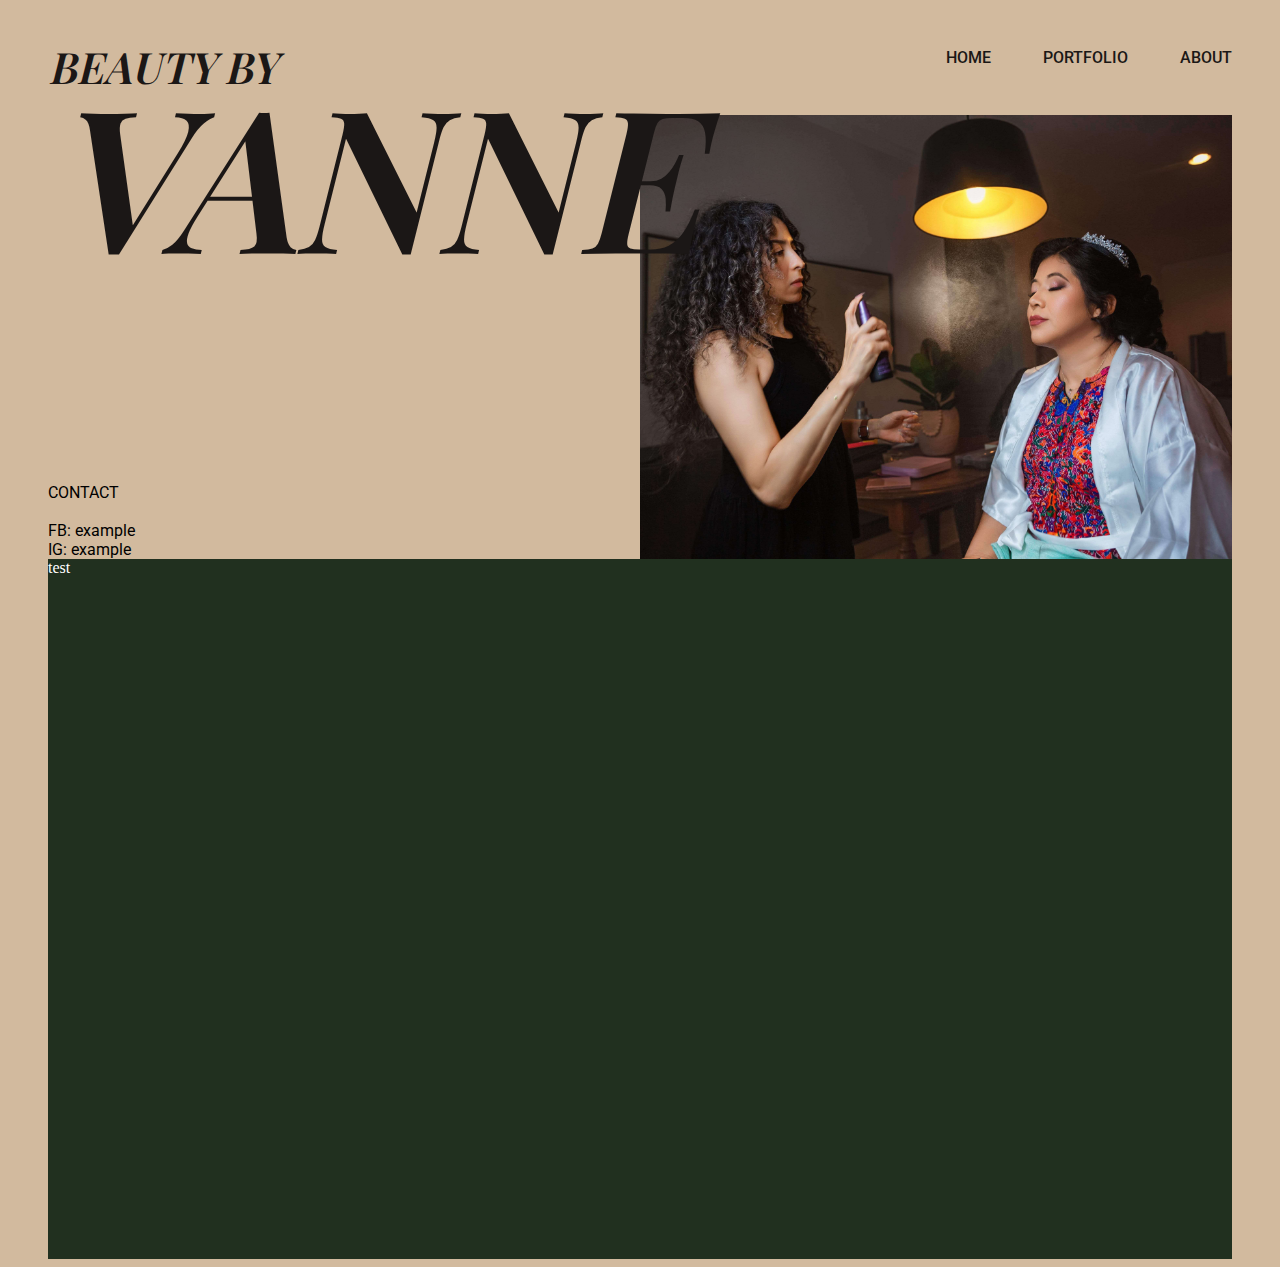
<file: index.html>
<!DOCTYPE html>
<html>
    <head>
        <meta charset="utf-8">
        <title>Portfolio</title>
        <link rel="stylesheet" href="styles.css">
    </head>
    
    <body>
        <header class="topbar">
            <div class="logo">
                Beauty By
                <p id="name">Vanne</p>
            </div>
            <div class="nav-menu">
                <a class="menu-item" href="index.html">Home</a>
                <a class="menu-item" href="portfolio.html">Portfolio</a>
                <a class="menu-item" href="about.html">About</a>
            </div>
        </header>
        <main>
            <div class="main-content">
                <div class="main-actions">
                    CONTACT
                    <br>
                    <br>
                    FB: example
                    <br>
                    IG: example
                </div>
                <img src="images/resizedwide.jpg" class="frontpage-model">
            </div>
            
            <div class="new-page">
                test
            </div>
        </main>
    </body>

</html>
</file>
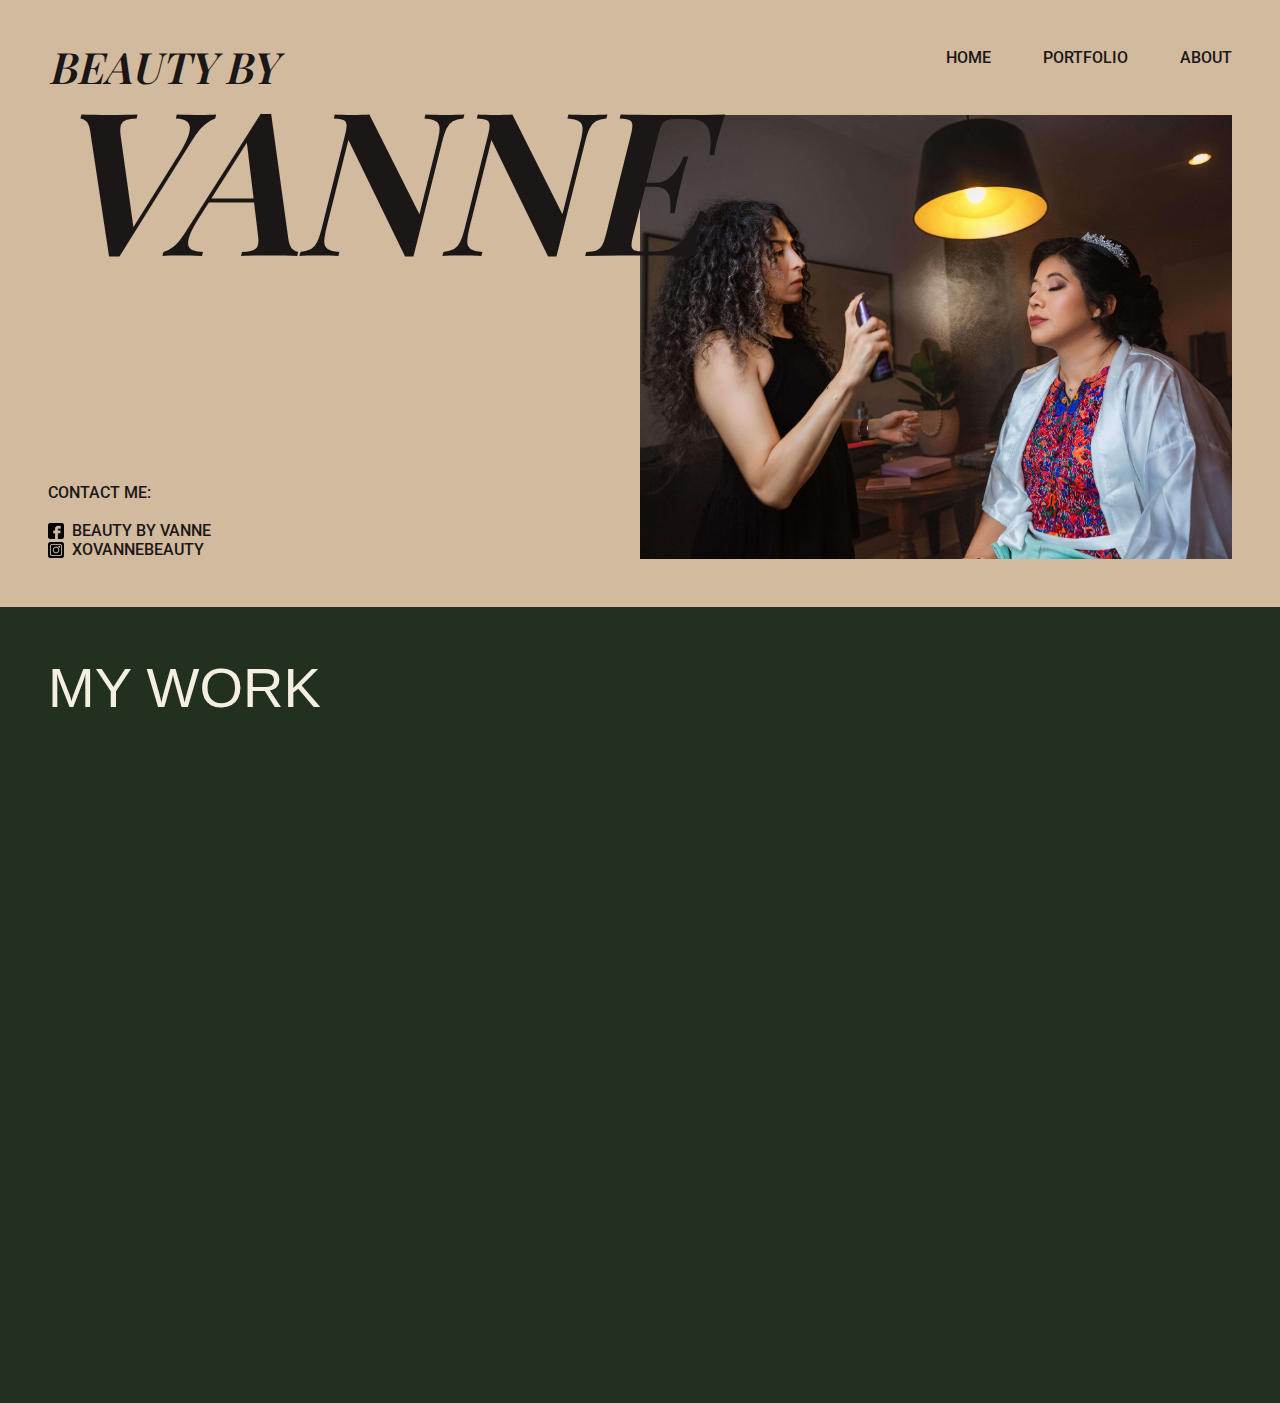
<file: about.html>
<!DOCTYPE html>
<html>
    <head>
        <meta charset="utf-8">
        <meta name="viewport" content="width=device-width, initial-scale=1.0">
        <link rel="stylesheet" href="teststyles.css">
        <title>testing</title>
    </head>
    
    <body>
        <header class="topbar">
            <div class="logo">
                Beauty By
                <p id="name">Vanne</p>
            </div>
            <div class="nav-menu">
                <a class="menu-item" href="index.html">Home</a>
                <a class="menu-item" href="portfolio.html">Portfolio</a>
                <a class="menu-item" href="about.html">About</a>
            </div>
        </header>
        <main>
            <div class="background bg-color-1">
                <div class="main-content">
                    <div class="main-actions">
                        CONTACT ME:
                        <br>
                        <br>
                        <a class="social-link"> 
                            <img class="social-icon" src="images/mediafb.png">
                            BEAUTY BY VANNE
                        </a>
                        <a class="social-link" href="https://www.instagram.com/xovannebeauty/" target="_blank">
                            <img class="social-icon" src="images/mediaig.png">
                            XOVANNEBEAUTY
                        </a>
                    </div>
                    <img src="images/resizedwide.jpg" class="frontpage-model">
                </div>
                
            </div>
            <div class="background bg-color-2 toppadding">
                <div class="portfolio">
                    <div class="selection">
                        <span class="title">MY WORK</span>

                    </div>
                </div>
            </div>
        </main>
    </body>

</html>
</file>
<file: styles.css>
@font-face {
    font-family: "Creattion";
    src: url(fonts/Creattion\ Demo.otf);
}
@font-face {
    font-family: "Manier Heavy";
    src: url(fonts/Manier-Heavy-Trial-BF650bbeaf03121.otf);
}

@font-face {
    font-family: "Playfair Semibold";
    src: url(fonts/PlayfairDisplay-SemiBold.ttf);
}

@font-face {
    font-family: "Roboto Regular";
    src: url(fonts/Roboto-Regular.ttf);
}

@font-face {
    font-family: "Roboto Medium";
    src: url(fonts/Roboto-Medium.ttf);
}

body {
    /*background-color: #2D3142;*/
    background-color: #d2ba9e;
    margin-top: 0;
    margin-right: 3em;
    margin-left: 3em;
}

.topbar {
    display: flex;
    /* color: #231f1d; */
    color: #1b1716;
    padding-top: 3em;
    padding-bottom: 3em;
}

.logo {
    position: absolute;
    max-width: 42.5%;
    top: 48px;
    left: 48px;
    font-size: 2.7em;
    line-height: 0.87;
    font-family: 'Playfair Semibold', serif;
    font-style: italic;
    text-transform: uppercase;
}

#name {
    margin: 0;
    font-size: 4.6em;
}

.nav-menu {
    margin-left: auto;
    font-family: 'Roboto Medium', sans-serif;
    font-size: 1em;
    text-transform: uppercase;
    /* justify-self: flex-end; */
}

.menu-item:first-of-type {
    margin: 0px;
}

.menu-item {
    margin-left: 3em;
    text-decoration: none !important;
    color: inherit;
}

.main-content {
    display: flex;
    align-items: center;
}

.main-actions {
    font-family: 'Roboto Regular', sans-serif;
    font-size: 1em;
    align-self: end;
}

.frontpage-model {
    height: auto;
    width: 50%;
    /* justify-self: flex-end; */
    margin-left: auto;
}

.new-page {
    height: 700px;
    background-color: #21301F;
    color: white;
}
</file>
<file: teststyles.css>
@font-face {
    font-family: "Creattion";
    src: url(fonts/Creattion\ Demo.otf);
}
@font-face {
    font-family: "Manier Heavy";
    src: url(fonts/Manier-Heavy-Trial-BF650bbeaf03121.otf);
}

@font-face {
    font-family: "Playfair Semibold";
    src: url(fonts/PlayfairDisplay-SemiBold.ttf);
}

@font-face {
    font-family: "Roboto Regular";
    src: url(fonts/Roboto-Regular.ttf);
}

@font-face {
    font-family: "Roboto Medium";
    src: url(fonts/Roboto-Medium.ttf);
}

body { 
    /*background-color: #2D3142;*/
    background-color: #d2ba9e;
    margin: 0;
}

.background {
    padding-right: 3em;
    padding-left: 3em;
    padding-bottom: 3em;
}

.toppadding {
    padding-top: 3em;
}

.bg-color-1 {
    background-color: #d2ba9e;
}

.bg-color-2 {
    height: 700px;
    background-color: #21301F;
    color: white;
}

.topbar {
    display: flex;
    /* color: #231f1d; */
    color: #1b1716;
    padding-top: 3em;
    padding-bottom: 3em;
    padding-right: 3em;
    padding-left: 3em;
    position: relative;
}

.logo {
    position: absolute;
    max-width: 42.5%;
    font-size: 2.7rem;
    line-height: 0.87;
    font-family: 'Playfair Semibold', serif;
    font-style: italic;
    text-transform: uppercase;
}

#name {
    margin: 0;
    font-size: 12.5rem;
}

.nav-menu {
    margin-left: auto;
    font-family: 'Roboto Medium', sans-serif;
    font-size: 1rem;
    text-transform: uppercase;
    /* justify-self: flex-end; */
}

.menu-item:first-of-type {
    margin: 0px;
}

a {
    text-decoration: none !important;
    color: inherit;
}

.menu-item {
    margin-left: 3em;
}

.main-content {
    display: flex;
    color: #1b1716;
}

.main-actions {
    font-family: 'Roboto Medium', sans-serif;
    font-size: 1rem;
    align-self: flex-end;
}

.frontpage-model {
    height: auto;
    width: 50%;
    /* justify-self: flex-end; */
    margin-left: auto;
}

.portfolio {
    font-family: 'Robto Regular', sans-serif;
    color: #f5efe2;
}

.social-link {
    display: flex;
}

.social-icon {
    height: 1rem;
    align-self: center;
    margin-right: 0.5rem;
}
.title {
    font-size: 3.5rem;
    font-style: bold;
}
</file>
